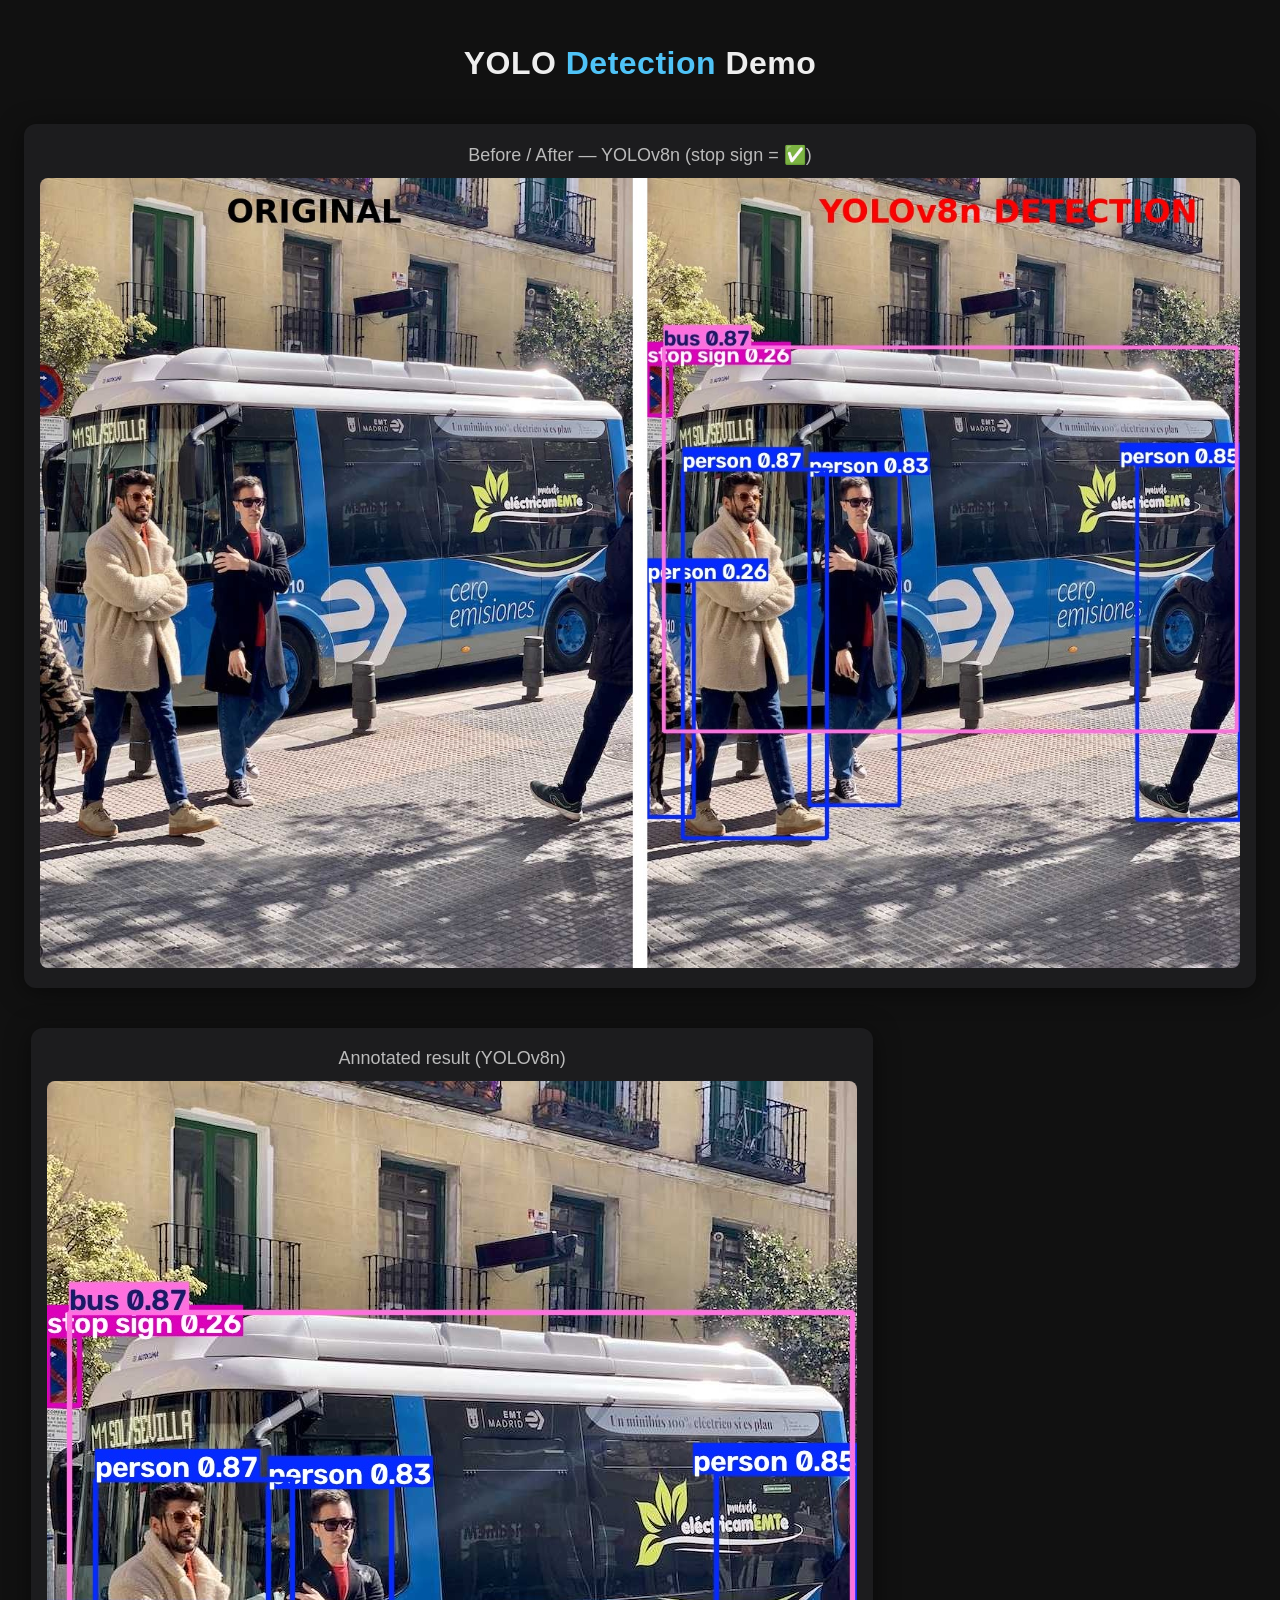
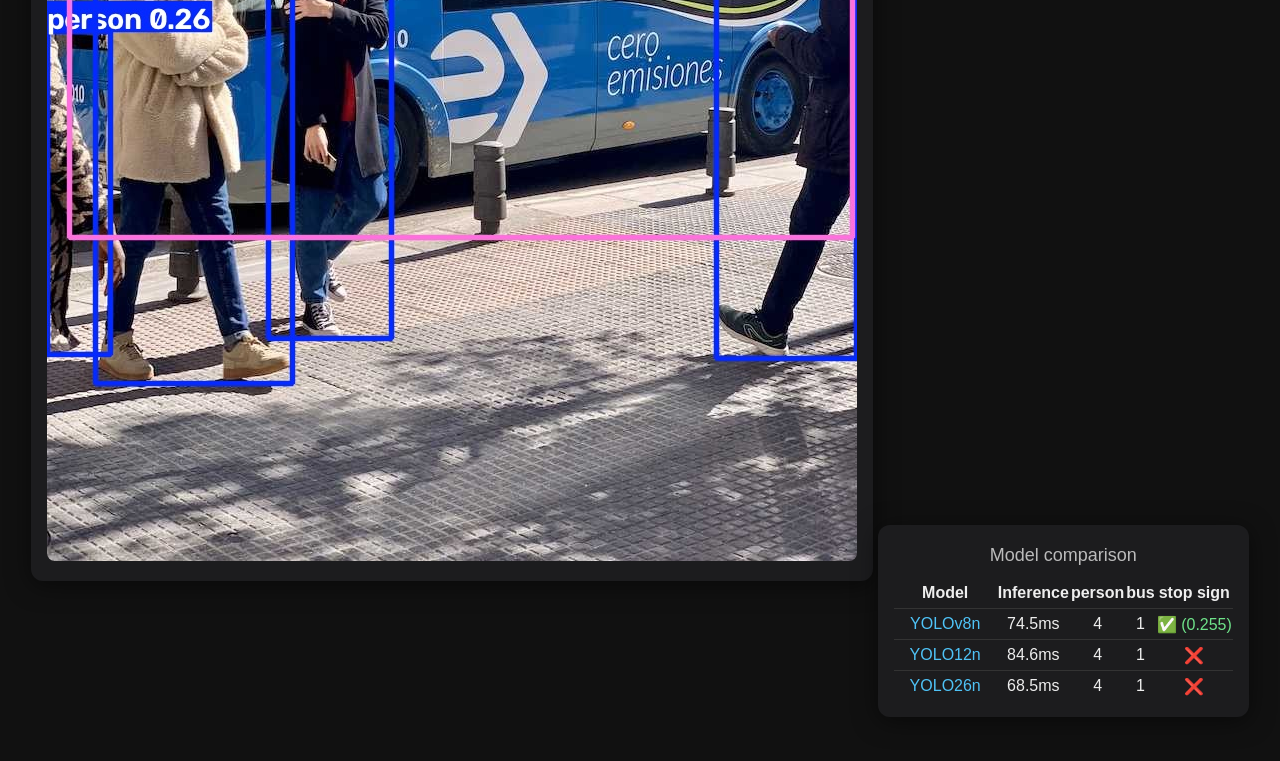
<file: yolo_demo/index.html>
<!DOCTYPE html>
<html lang="en">
<head>
<meta charset="utf-8">
<title>YOLO Detection Results</title>
<style>
  body { font-family: -apple-system, Segoe UI, Roboto, sans-serif; background: #111; color: #eee;
         margin: 0; padding: 24px; text-align: center; }
  h1 { font-weight: 600; letter-spacing: .5px; }
  h1 span { color: #4fc3f7; }
  .card { background: #1c1c1e; border-radius: 12px; padding: 16px; margin: 20px auto; max-width: 1700px;
          display: inline-block; box-shadow: 0 4px 24px rgba(0,0,0,.5); }
  .card h2 { margin: 4px 0 12px; font-size: 18px; color: #bbb; font-weight: 500; }
  img { max-width: 100%; height: auto; border-radius: 8px; }
  .meta { color: #888; font-size: 14px; margin-top: 12px; }
  ul { list-style: none; padding: 0; }
  .badge { display: inline-block; background: #2a2a2e; border-radius: 20px; padding: 4px 14px;
           margin: 3px; font-size: 14px; }
  .badge b { color: #4fc3f7; }
</style>
</head>
<body>
  <h1>YOLO <span>Detection</span> Demo</h1>
  <div class="card">
    <h2>Before / After — YOLOv8n (stop sign = ✅)</h2>
    <img src="comparison_v8.jpg" alt="Original vs YOLOv8n detection">
  </div>
  <div class="card">
    <h2>Annotated result (YOLOv8n)</h2>
    <img src="runs/detect/predict-4/input.jpg" alt="YOLOv8n annotated">
  </div>
  <div class="card">
    <h2>Model comparison</h2>
    <table style="border-collapse: collapse; margin: 0 auto; color:#eee;">
      <tr style="border-bottom:1px solid #333;"><th style="padding:6px 16px;">Model</th><th>Inference</th><th>person</th><th>bus</th><th>stop sign</th></tr>
      <tr style="border-bottom:1px solid #333;"><td style="padding:6px 16px;color:#4fc3f7;">YOLOv8n</td><td>74.5ms</td><td>4</td><td>1</td><td style="color:#6fe38a;">✅ (0.255)</td></tr>
      <tr style="border-bottom:1px solid #333;"><td style="padding:6px 16px;color:#4fc3f7;">YOLO12n</td><td>84.6ms</td><td>4</td><td>1</td><td style="color:#ff6b6b;">❌</td></tr>
      <tr><td style="padding:6px 16px;color:#4fc3f7;">YOLO26n</td><td>68.5ms</td><td>4</td><td>1</td><td style="color:#ff6b6b;">❌</td></tr>
    </table>
  </div>
</body>
</html>
</file>
